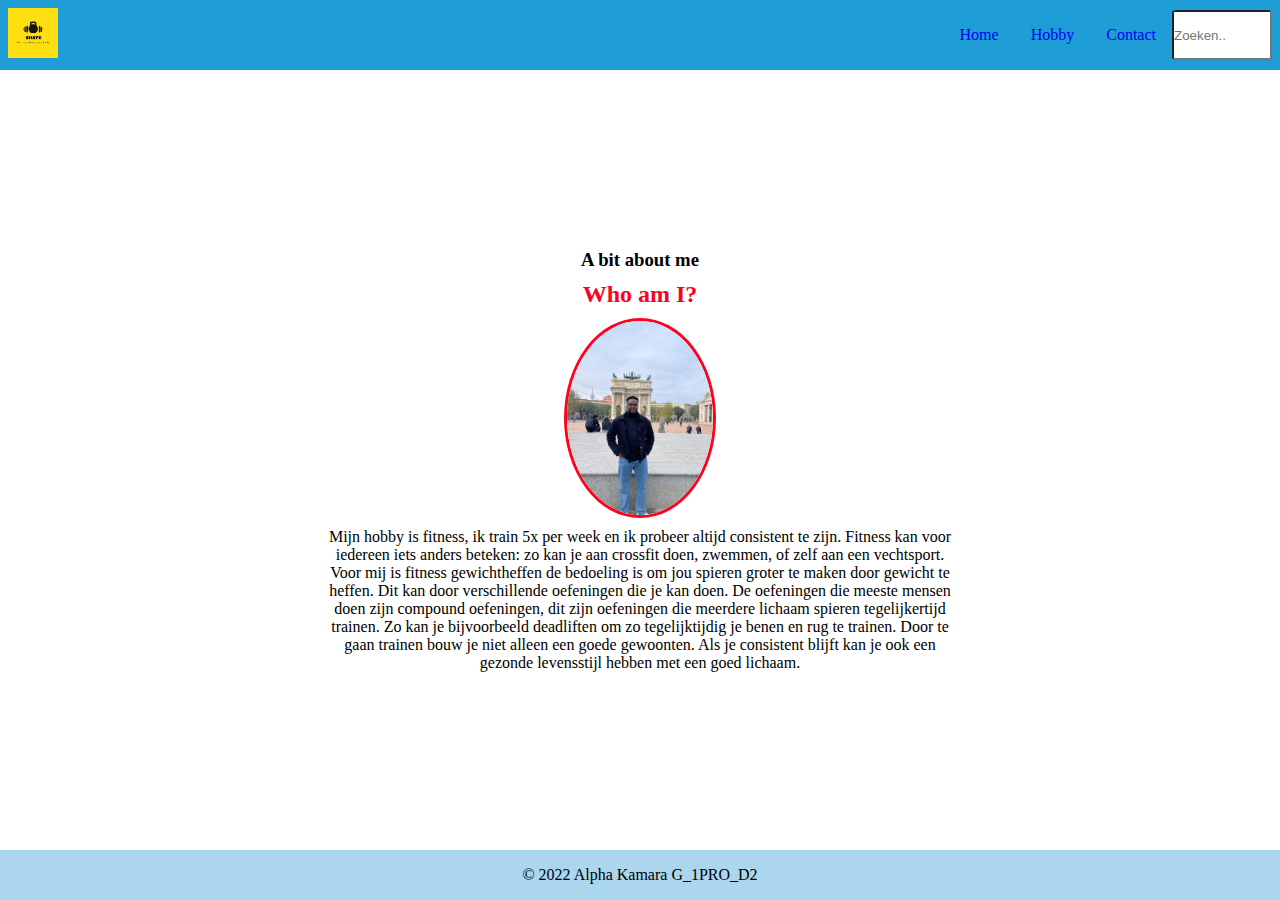
<file: index.html>
<!DOCTYPE html>
<html lang="en">
<head>
    <meta charset="UTF-8">
    <meta http-equiv="X-UA-Compatible" content="IE=edge">
    <meta name="viewport" content="width=device-width, initial-scale=1.0">
    <title>Alpha Kamara </title>
    <link rel="stylesheet" href="/css/style.css">
</head>
<body>
    <nav class="nav">
        <figure>
            <a href="/index.html" ><img src="/assets/logo.jpeg" alt="mijn foto logo" class="logo" ></a>
        </figure>
        <ul class="navItems">
            <li class="navItem"> <a class="linkText" href="/index.html">Home</a> </li>
            <li class="navItem"> <a class="linkText" href="/hobby.html">Hobby</a></li>
            <li class="navItem"> <a class="linkText" href="/contact.html">Contact</a></li>
            <input class="navItem" id="searchB" type="text" placeholder="Zoeken.."/>
        </ul>
    </nav>
    <main class="main">
        <section class="home-content">

            <h3>A bit about me</h3>
            <h2 id="txt-who">Who am I? </h2>
            <img src="/assets/ik.jpg" alt="mijn profiel" class="home-foto">
            <p id="txt-info">
                Mijn hobby is fitness, ik train 5x per week en ik probeer altijd consistent te zijn.
                Fitness kan voor iedereen iets anders beteken: zo kan je aan crossfit doen, zwemmen, of zelf aan een
                vechtsport. Voor mij is fitness gewichtheffen de bedoeling is om jou spieren groter te maken door
                gewicht te heffen. Dit kan door verschillende oefeningen die je kan doen.
                De oefeningen die meeste mensen doen zijn compound oefeningen, dit zijn oefeningen die meerdere lichaam
                spieren tegelijkertijd trainen. Zo kan je bijvoorbeeld deadliften om zo tegelijktijdig je benen en rug
                te trainen. Door te gaan trainen bouw je niet alleen een goede gewoonten. Als je consistent blijft kan
                je ook een gezonde levensstijl hebben met een goed lichaam.

            </p>
        </section>
    </main>
    <aside></aside>
    <footer class="footer">
        <p>&copy; 2022 Alpha Kamara G_1PRO_D2</p>
    </footer>
</body>
</html>
</file>
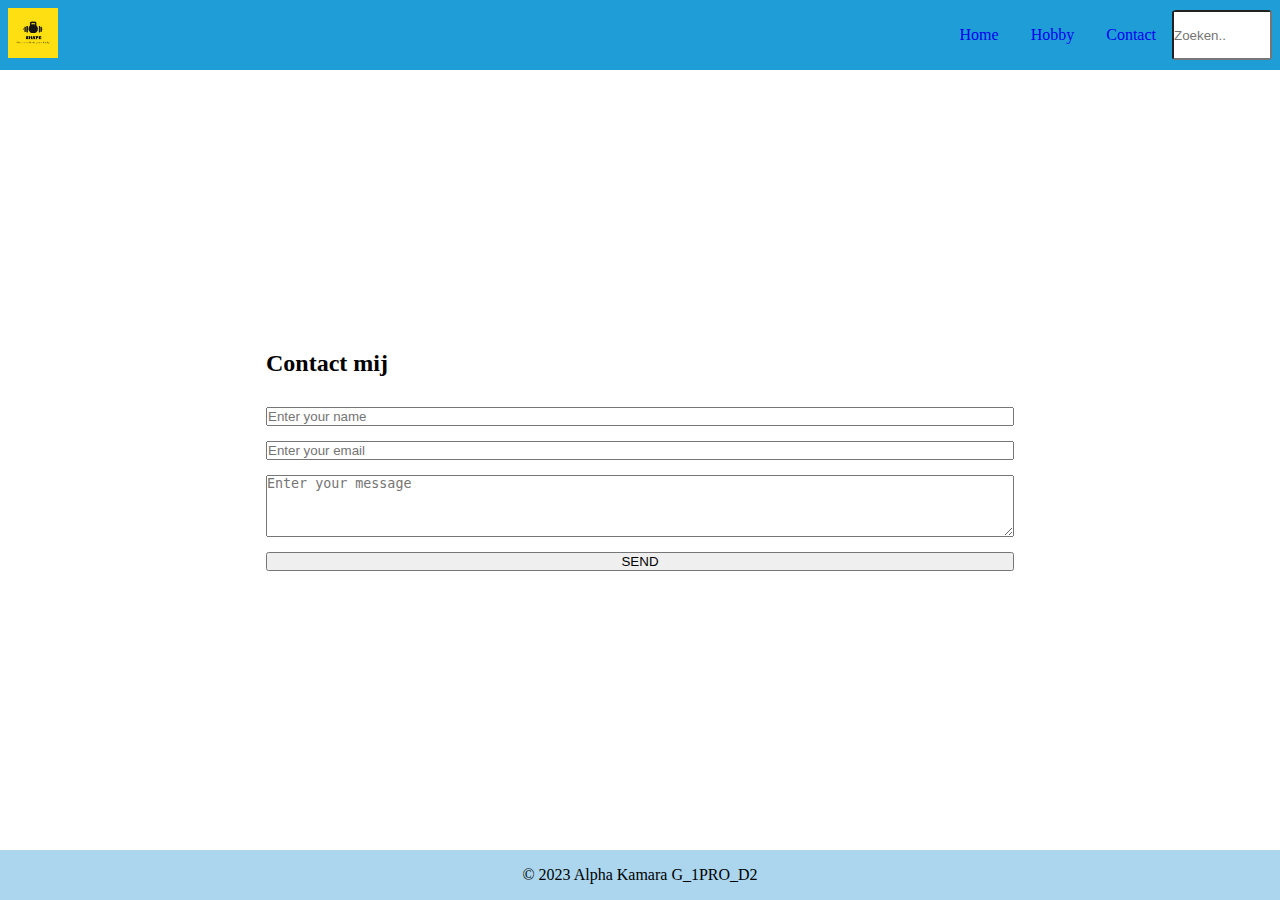
<file: contact.html>
<!DOCTYPE html>
<html lang="en">
<head>
    <meta charset="UTF-8">
    <meta http-equiv="X-UA-Compatible" content="IE=edge">
    <meta name="viewport" content="width=device-width, initial-scale=1.0">
    <title>Alpha Kamara </title>
    <link rel="stylesheet" href="/css/style.css">
    <script src="js/scripts.js"></script>
</head>
<body>
    <nav class="nav">
        <figure>
            <a href="/index.html" ><img src="/assets/logo.jpeg" alt="mijn foto logo" class="logo" ></a>
        </figure>
        <ul class="navItems">
            <li class="navItem"> <a class="linkText" href="/index.html">Home</a> </li>
            <li class="navItem"> <a class="linkText" href="/hobby.html">Hobby</a></li>
            <li class="navItem"> <a class="linkText" href="/contact.html">Contact</a></li>
            <input class="navItem" id="searchB" type="text" placeholder="Zoeken.."/>
        </ul>
    </nav>
    <main class="main">
        <form id="form-contact">
            <h2>Contact mij</h2>
            <h3>
                <span id="confirm">
            </h3>
            <input id="txt_name" type="text" Required="required" placeholder="Enter your name">
            <input id="txt_email" type="text" Required="required" placeholder="Enter your email">
            <textarea id="txt_message" rows="4" cols="20" Required="required"
                placeholder="Enter your message"></textarea>
            <input type="submit" id="btn_send"  value="SEND" onclick="sendMessage()">
        </form>
    </main>
    <footer class="footer">
        <p>&copy; 2023 Alpha Kamara G_1PRO_D2</p>
    </footer>
</body>
</html>
</file>
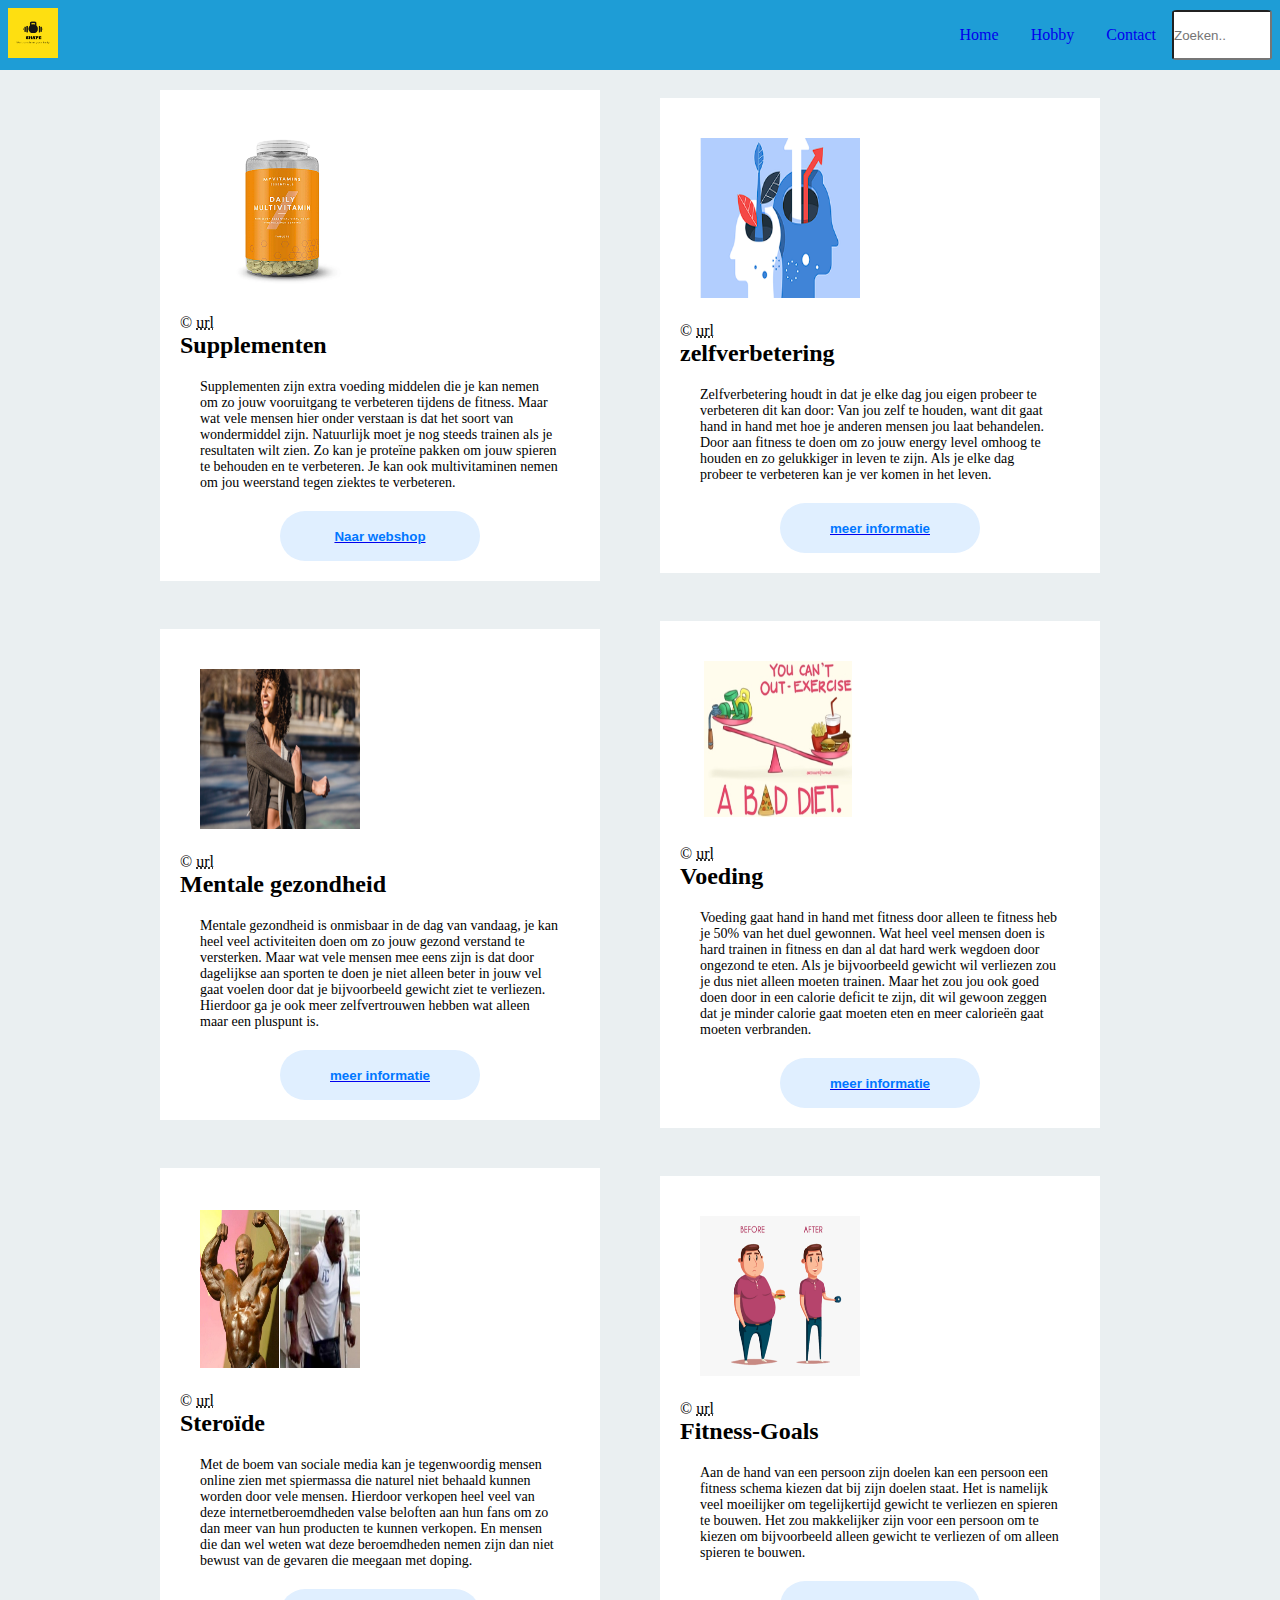
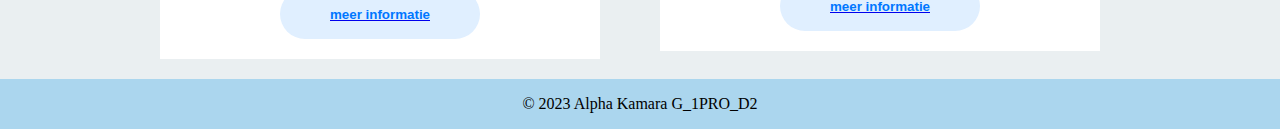
<file: hobby.html>
<!DOCTYPE html>
<html lang="en">
<head>
    <meta charset="UTF-8">
    <meta http-equiv="X-UA-Compatible" content="IE=edge">
    <meta name="viewport" content="width=device-width, initial-scale=1.0">
    <title>Alpha Kamara </title>
    <link rel="stylesheet" href="/css/style.css">
</head>
<body id="hobby-body">
    <nav class="nav">
        <figure>
            <a href="/index.html"><img src="/assets/logo.jpeg" alt="mijn foto logo" class="logo"></a>
            <figcaption></figcaption>
        </figure>
        <ul class="navItems">
            <li class="navItem"> <a class="linkText" href="/index.html">Home</a> </li>
            <li class="navItem"> <a class="linkText" href="/hobby.html">Hobby</a></li>
            <li class="navItem"> <a class="linkText" href="/contact.html">Contact</a></li>
            <input class="navItem" id="searchB" type="text" placeholder="Zoeken.." />
        </ul>
    </nav>
    <main id="hobby-main">
        <section class="hobby-body">
            <section class="card">
                <figure>
                    <img src="/assets/supp.PNG" alt="Supplementen" class="hobby-foto">
                    <figcaption> &#169; <abbr title="https://static.thcdn.com/images/large/webp//productimg/1600/1600/10530943-1224889444460882.jpg">url</abbr></figcaption>
                </figure>
                <article>
                    <h2>Supplementen</h2>
                    <p class="p-hobby">
                        Supplementen zijn extra voeding middelen die je kan nemen om zo jouw vooruitgang te verbeteren
                        tijdens
                        de fitness. Maar wat vele mensen hier onder verstaan is dat het soort van wondermiddel zijn.
                        Natuurlijk
                        moet je nog steeds trainen als je resultaten wilt zien. Zo kan je proteïne pakken om jouw
                        spieren te
                        behouden en te verbeteren. Je kan ook multivitaminen nemen om jou weerstand tegen ziektes te
                        verbeteren.
                    </p>
                    <a href="/supplementShop.html"> <input type="submit" class="btn_hobby" value="Naar webshop"></a>

                </article>
            </section>
        </section>
        <section class="hobby-body">
            <section class="card">
                <figure>
                    <img src="/assets/zelfbetering.PNG" alt="Supplementen" class="hobby-foto">
                    <figcaption> &#169; <abbr title="https://healthyhispanicliving.com/lifestyle/self_advocacy/20_self_improvement_tips_that_will_change_your_life/">url</abbr> </figcaption>
                </figure>
                <article>
                    <h2>zelfverbetering</h2>
                    <p class="p-hobby">
                        Zelfverbetering houdt in dat je elke dag jou eigen probeer te verbeteren dit kan door:
                        Van jou zelf te houden, want dit gaat hand in hand met hoe je anderen mensen jou laat
                        behandelen.
                        Door aan fitness te doen om zo jouw energy level omhoog te houden en zo gelukkiger in leven te
                        zijn.
                        Als
                        je elke dag probeer te verbeteren kan je ver komen in het leven.
                    </p>
                    <a href="/zelfVerbetering.html"> <input type="submit" class="btn_hobby" value="meer informatie"></a>
                </article>
            </section>
        </section>
        <section class="hobby-body">
            <section class="card">
                <figure>
                    <img src="/assets/mental.png" alt="Supplementen" class="hobby-foto">
                    <figcaption>&#169; <abbr title="https://www.bodybuilding.com/images/2021/june/these-workouts-are-how-strong-women-get-built-header-700xh.jpg">url</abbr></figcaption>
                </figure>
                <article>
                    <h2>Mentale gezondheid</h2>
                    <p class="p-hobby">
                        Mentale gezondheid is onmisbaar in de dag van vandaag, je kan heel veel activiteiten doen om zo
                        jouw
                        gezond verstand te versterken.
                        Maar wat vele mensen mee eens zijn is dat door dagelijkse aan sporten te doen je niet alleen
                        beter
                        in
                        jouw vel gaat voelen door dat je bijvoorbeeld gewicht ziet te verliezen.
                        Hierdoor ga je ook meer zelfvertrouwen hebben wat alleen maar een pluspunt is.
                    </p>
                    <a href="/mentaleGezondheid.html"> <input type="submit" class="btn_hobby"
                            value="meer informatie"></a>
                </article>
            </section>
        </section>
        <section class="hobby-body">
            <section class="card">
                <figure>
                    <img src="/assets/voeding.png" alt="Supplementen" class="hobby-foto">
                    <figcaption>&#169; <abbr title="https://www.bodybuilding.com/images/2021/june/these-workouts-are-how-strong-women-get-built-header-700xh.jpg">url</abbr></figcaption>
                </figure>
                <article>
                    <h2>Voeding</h2>
                    <p class="p-hobby">
                        Voeding gaat hand in hand met fitness door alleen te fitness heb je 50% van het duel gewonnen.
                        Wat heel veel mensen doen is hard trainen in fitness en dan al dat hard werk wegdoen door
                        ongezond
                        te
                        eten. Als je bijvoorbeeld gewicht wil verliezen zou je dus niet alleen moeten trainen. Maar het
                        zou
                        jou
                        ook goed doen door in een calorie deficit te zijn, dit wil gewoon zeggen dat je minder calorie
                        gaat
                        moeten eten en meer calorieën gaat moeten verbranden.

                    </p>
                    <a href="/voeding.html"> <input type="submit" class="btn_hobby" value="meer informatie"></a>
                </article>
            </section>
        </section>
        <section class="hobby-body">
            <section class="card">
                <figure>
                    <img src="/assets/steroide.png" alt="steroide" class="hobby-foto">
                    <figcaption>&#169; <abbr title="https://upload.wikimedia.org/wikipedia/commons/thumb/d/df/Trimethyl_steroid-nomenclature.png/300px-Trimethyl_steroid-nomenclature.pngFigure ">url</abbr></figcaption>
                </figure>
                <article>
                    <h2> Steroïde</h2>
                    <p class="p-hobby">
                        Met de boem van sociale media kan je tegenwoordig mensen online zien met spiermassa die naturel
                        niet behaald kunnen worden door vele mensen. Hierdoor verkopen heel veel van deze
                        internetberoemdheden valse beloften aan hun fans om zo dan meer van hun producten te kunnen
                        verkopen. En mensen die dan wel weten wat deze beroemdheden nemen zijn dan niet bewust van de
                        gevaren die meegaan met doping.
                    </p>
                    <a href="/steroide.html"> <input type="submit" class="btn_hobby" value="meer informatie"></a>
                </article>
            </section>
        </section>
        <section class="hobby-body">
            <section class="card">
                <figure>
                    <img src="/assets/goals.png" alt="Supplementen" class="hobby-foto">
                    <figcaption> &#169; <abbr title="https://www.bodybuilding.com/images/2021/june/these-workouts-are-how-strong-women-get-built-header-700xh.jpg">url</abbr></figcaption>
                </figure>
                <article>
                    <h2> Fitness-Goals</h2>
                    <p class="p-hobby">
                        Aan de hand van een persoon zijn doelen kan een persoon een fitness schema kiezen dat bij zijn
                        doelen
                        staat. Het is namelijk veel moeilijker om tegelijkertijd gewicht te verliezen en spieren te
                        bouwen.
                        Het
                        zou makkelijker zijn voor een persoon om te kiezen om bijvoorbeeld alleen gewicht te verliezen
                        of om
                        alleen spieren te bouwen.
                    </p>
                    <a href="/goals.html"> <input type="submit" class="btn_hobby" value="meer informatie"></a>
                </article>
            </section>
        </section>
        </section>
    </main>
    <footer class="footer">
        <p>&copy; 2023 Alpha Kamara G_1PRO_D2</p>
    </footer>
</body>
</html>
</file>
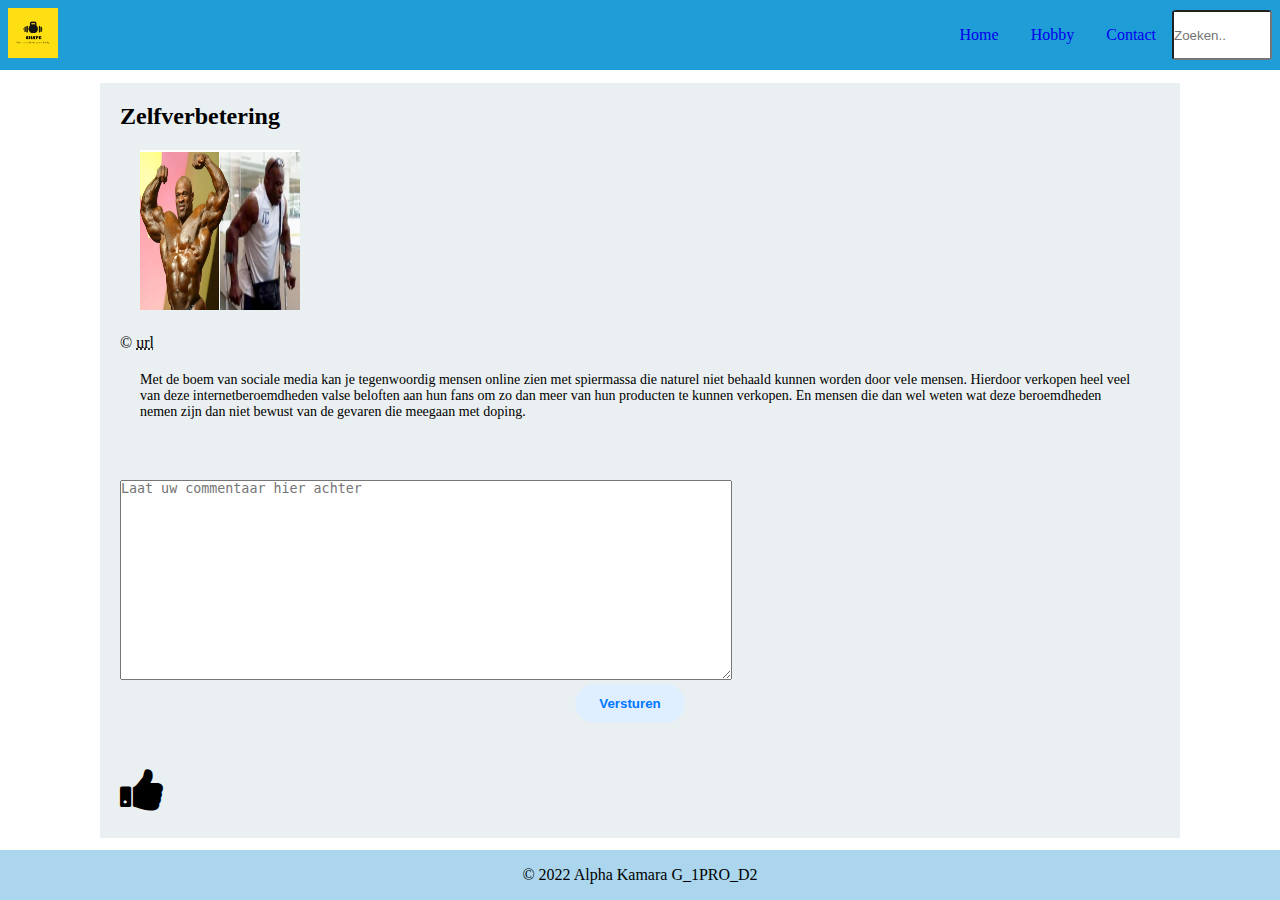
<file: steroide.html>
<!DOCTYPE html>
<html lang="en">
<head>
    <meta charset="UTF-8">
    <meta http-equiv="X-UA-Compatible" content="IE=edge">
    <meta name="viewport" content="width=device-width, initial-scale=1.0">
    <link rel="stylesheet" href="https://cdnjs.cloudflare.com/ajax/libs/font-awesome/4.7.0/css/font-awesome.min.css">
    <title>Alpha Kamara </title>
    <link rel="stylesheet" href="/css/style.css">
</head>
<body>
    <nav class="nav">
        <figure>
            <a href="/index.html"><img src="/assets/logo.jpeg" alt="mijn foto logo" class="logo"></a>
        </figure>
        <ul class="navItems">
            <li class="navItem"> <a class="linkText" href="/index.html">Home</a> </li>
            <li class="navItem"> <a class="linkText" href="/hobby.html">Hobby</a></li>
            <li class="navItem"> <a class="linkText" href="/contact.html">Contact</a></li>
            <input class="navItem" id="searchB" type="text" placeholder="Zoeken.." />
        </ul>
    </nav>
    <main class="main-voeding">
        <section class="detail-content">
            <h2>Zelfverbetering</h2>
            <figure>
                <img src="/assets/steroide.png" alt="steroide" class="hobby-foto">
                <figcaption>&#169; <abbr title="https://upload.wikimedia.org/wikipedia/commons/thumb/d/df/Trimethyl_steroid-nomenclature.png/300px-Trimethyl_steroid-nomenclature.pngFigure ">url</abbr></figcaption>
            </figure>
            <p class="p-hobby">
                Met de boem van sociale media kan je tegenwoordig mensen online zien met spiermassa die naturel
                        niet behaald kunnen worden door vele mensen. Hierdoor verkopen heel veel van deze
                        internetberoemdheden valse beloften aan hun fans om zo dan meer van hun producten te kunnen
                        verkopen. En mensen die dan wel weten wat deze beroemdheden nemen zijn dan niet bewust van de
                        gevaren die meegaan met doping.
            </p>
        </section>
        <section class="comment-content">
            <form>
                <textarea name="bericht" id="bericht" placeholder="Laat uw commentaar hier achter"></textarea>
                <button type="submit" id="btnBericht" onclick="popBericht()">Versturen</button>
            </form>
        </section>
        <section id="btnLike">
            <div class="fa-3x">
                <i class="fa fa-thumbs-up hover-animation"></i>
            </div>
        </section>
    </main>
    <aside></aside>
    <footer class="footer">
        <p>&copy; 2022 Alpha Kamara G_1PRO_D2</p>
    </footer>
</body>
</html>
</file>
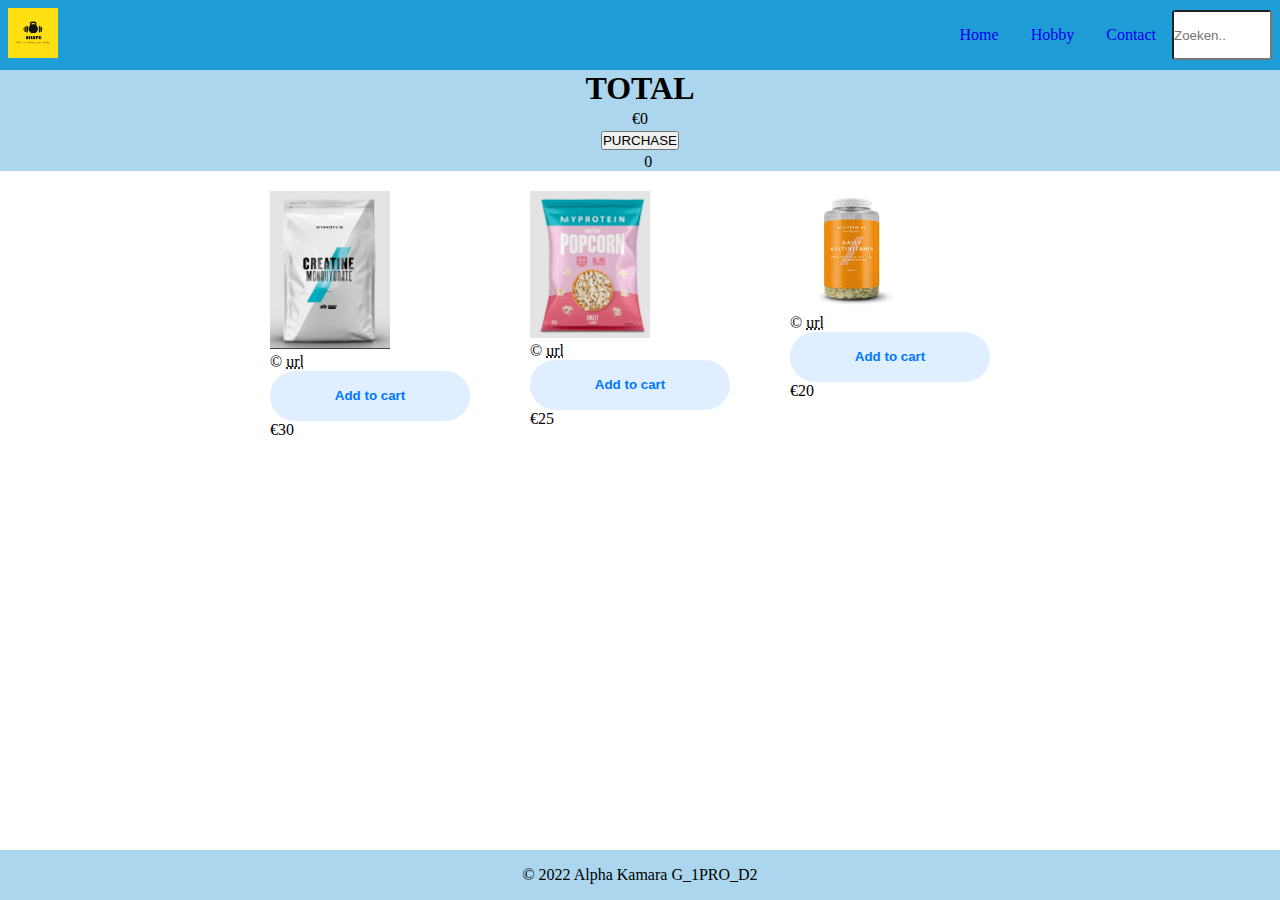
<file: supplementShop.html>
<!DOCTYPE html>
<html lang="en">
<head>
  <meta charset="UTF-8">
  <meta http-equiv="X-UA-Compatible" content="IE=edge">
  <meta name="viewport" content="width=device-width, initial-scale=1.0">
  <link rel="stylesheet" href="https://cdnjs.cloudflare.com/ajax/libs/font-awesome/4.7.0/css/font-awesome.min.css">
  <title>Alpha Kamara </title>
  <link rel="stylesheet" href="/css/style.css">
</head>
<body id="supp-body">
  <nav class="nav">
    <figure>
      <a href="/index.html"><img src="/assets/logo.jpeg" alt="mijn foto logo" class="logo"></a>
    </figure>
    <ul class="navItems">
      <li class="navItem"> <a class="linkText" href="/index.html">Home</a> </li>
      <li class="navItem"> <a class="linkText" href="/hobby.html">Hobby</a></li>
      <li class="navItem"> <a class="linkText" href="/contact.html">Contact</a></li>
      <input class="navItem" id="searchB" type="text" placeholder="Zoeken.." />
    </ul>
  </nav>
  <main class="main">
    <section class="supplement-content">
      <article class="cart-modal-overlay">
        <div class="cart-modal">
          <div class="product-rows">
          </div>
          <div class="total">
            <h1 class="cart-total">TOTAL</h1>
            <span class="total-price">€0</span>
            <button class="purchase-btn">PURCHASE</button>
            <div class="cart-btn">
              <i id="cart" class="fas fa-shopping-cart"></i>
              <span class="cart-quantity">0</span>
            </div>
          </div>
        </div>
      </article>
      <!--  products  -->
      <section class="items-container">
        <article class="card-0 card">
          <figure>
            <img src="/assets/protein.png" alt="Supplementen" class="product-image">
            <figcaption> &#169; <abbr title="https://static.thcdn.com/images/large/webp//productimg/1600/1600/10530943-1224889444460882.jpg">url</abbr></figcaption>
        </figure>
          <button class="add-to-cart btn_hobby">Add to cart</button>
          <span class="product-price">€30</span>
        </article>

        <article class="card-1 card">
          <figure>
            <img src="/assets/proteinPop.png" alt="Supplementen" class="product-image">
            <figcaption> &#169; <abbr title="https://static.thcdn.com/images/large/webp//productimg/1600/1600/10530943-1224889444460882.jpg">url</abbr></figcaption>
        </figure>
          <button class="add-to-cart btn_hobby">Add to cart</button>
          <span class="product-price">€25</span>
        </article>
        <article class="card-2 card">
          <figure>
            <img src="/assets/supp.PNG" alt="Supplementen" class="product-image">
            <figcaption> &#169; <abbr title="https://static.thcdn.com/images/large/webp//productimg/1600/1600/10530943-1224889444460882.jpg">url</abbr></figcaption>
        </figure>
          <button class="add-to-cart btn_hobby">Add to cart</button>
          <span class="product-price">€20</span>
        </article>
      </section>
    </section>
  </main>
  <aside></aside>
  <footer class="footer">
    <p>&copy; 2022 Alpha Kamara G_1PRO_D2</p>
  </footer>
  <script src="js/scripts.js"></script>
</body>
</html>
</file>
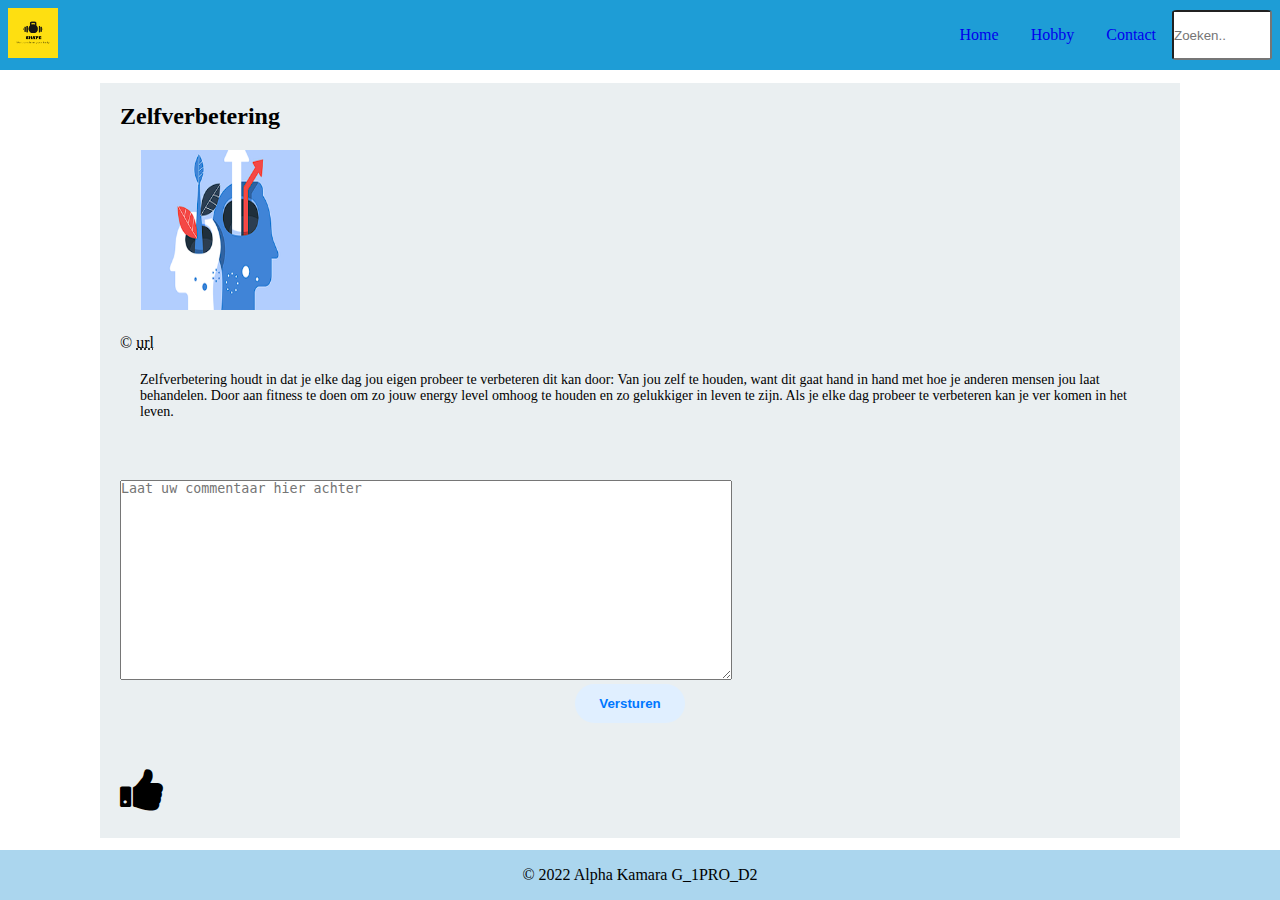
<file: zelfVerbetering.html>
<!DOCTYPE html>
<html lang="en">
<head>
    <meta charset="UTF-8">
    <meta http-equiv="X-UA-Compatible" content="IE=edge">
    <meta name="viewport" content="width=device-width, initial-scale=1.0">
    <link rel="stylesheet" href="https://cdnjs.cloudflare.com/ajax/libs/font-awesome/4.7.0/css/font-awesome.min.css">
    <title>Alpha Kamara </title>
    <link rel="stylesheet" href="/css/style.css">
</head>
<body>
    <nav class="nav">
        <figure>
            <a href="/index.html"><img src="/assets/logo.jpeg" alt="mijn foto logo" class="logo"></a>
        </figure>
        <ul class="navItems">
            <li class="navItem"> <a class="linkText" href="/index.html">Home</a> </li>
            <li class="navItem"> <a class="linkText" href="/hobby.html">Hobby</a></li>
            <li class="navItem"> <a class="linkText" href="/contact.html">Contact</a></li>
            <input class="navItem" id="searchB" type="text" placeholder="Zoeken.." />
        </ul>
    </nav>
    <main class="main-voeding">
        <section class="detail-content">
            <h2>Zelfverbetering</h2>
            <figure>
                <img src="/assets/zelfbetering.PNG" alt="Supplementen" class="hobby-foto">
                <figcaption> &#169; <abbr
                        title="https://healthyhispanicliving.com/lifestyle/self_advocacy/20_self_improvement_tips_that_will_change_your_life/">url</abbr>
                </figcaption>
            </figure>
            <p class="p-hobby">
                Zelfverbetering houdt in dat je elke dag jou eigen probeer te verbeteren dit kan door:
                Van jou zelf te houden, want dit gaat hand in hand met hoe je anderen mensen jou laat
                behandelen.
                Door aan fitness te doen om zo jouw energy level omhoog te houden en zo gelukkiger in leven te
                zijn.
                Als
                je elke dag probeer te verbeteren kan je ver komen in het leven.
            </p>
        </section>
        <section class="comment-content">
            <form>
                <textarea name="bericht" id="bericht" placeholder="Laat uw commentaar hier achter"></textarea>
                <button type="submit" id="btnBericht" onclick="popBericht()">Versturen</button>
            </form>
        </section>
        <section id="btnLike">
            <div class="fa-3x">
                <i class="fa fa-thumbs-up hover-animation"></i>
            </div>
        </section>
    </main>
    <aside></aside>
    <footer class="footer">
        <p>&copy; 2022 Alpha Kamara G_1PRO_D2</p>
    </footer>
</body>
</html>
</file>
<file: css/style.css>
*{
    padding: 0;
    margin: 0;
    box-sizing: border-box;
}
body{
    height: 100vh;
    display: grid;
    grid-template-rows: auto 1fr auto;
}
/*navbar ---------------*/
.nav{
    display: flex;
    justify-content: space-between;
    align-items: center;
    background-color: #1E9DD6;
    padding: .5rem;
}
.navItems{
    display: flex;
    list-style: none;
}
.navItem{
    padding: 1rem;
}
.linkText{
    text-decoration: none;
}
.logo{
    width: 50px;
    height: 50px;
}
.footer{
    text-align: center;
    padding: 1rem;
    background-color: #ABD6EE;
}
.home-foto{
    height: 200px;
    border-radius: 50%;
    border: #fc0320 solid;
}
.main{
    display: flex;
    
}
.home-content{
    gap: 10px;
    width: 50%;
    margin: auto auto;
    display: flex;
    flex-direction: column;
    align-items: center;
}
#txt-info{
    text-align: center;

}
#txt-who{
    color: #fc0320;
}

/*------------ contact ---------------------*/
#form-contact{
    gap: 15px;
    margin: auto;
    display: flex;
    flex-direction: column;
    width: 60%;
    padding: 10px;
}

/*----hobby -----------*/

#hobby-main{
    display: flex;
    justify-content: center;
    align-items: center;
    flex-wrap: wrap;
}
  #hobby-body{
    background-color: #EAEFF1;
    
  
  }
  .hobby-body{
   max-width: 500px;
   max-height: 200px;

   align-items: center;
   max-height: 50%;
   justify-content: space-evenly;
    padding-right: 20px;
    padding-left: 20px;
    padding-top: 20px;

    display: inline-flex;
    flex-wrap: wrap;
    
  }
  .card{
    background-color: white;
    padding: 20px;
   
    margin-right: 20px;
    padding-bottom: 20px;
    margin-bottom: 20px;
    
    
}

  .hobby-foto {
   width: 100%;
   padding: 20px;
   border-radius: 0rem;

  }

  .p-hobby{
    font-size: 14px;
    padding: 20px;
  }

  .btn_hobby{
    border: none;
    padding: 12px 24px;
    border-radius: 50px;
  
    font-weight: 600;
    color: #0077ff;
    background-color: #e0efff;
    margin:  auto;
  display: block;
  cursor: pointer;
  }
  


.hobby-foto{
    height: 200px;
    width: 200px;
}
.btn_hobby{
    height: 50px;
    width: 200px;
}

#searchB{
    border-radius: 5%;
    padding: 0;
    margin: 0;
    width: 100px;
}

/*----- voeding detail pagina styling ----*/
.main-voeding{
    display: inline-flexbox;
    align-content: center;
    background-color: #EAEFF1;
    margin: auto;
    max-width: 100%;
}

.detail-content{
    padding: 20px;
    max-width: 1080px;
    background-color:#EAEFF1;

    
}
.comment-content{
    padding: 20px;
    max-width: 1080px;
    margin-right: 20px;
    margin-bottom: auto;
    align-content: center;
    background-color: EAEFF1;

}
#bericht{
    width: 60%;
    height: 200px;
}
#btnBericht{
    border: none;
    padding: 12px 24px;
    border-radius: 50px;
  
    font-weight: 600;
    color: #0077ff;
    background-color: #e0efff;
    margin:  auto;
  display: block;
  cursor: pointer;

}
#btnLike{
    align-content:center;
    padding: auto;
    margin: 20px;
}

.fa-thumbs-up:hover{
    color: #fc0320;

    
}

/*--------------- map --------------------*/
#mapje{
    padding: 0;
    margin: 0;
    width: 100%;
    height: 20rem;
}
#map{
    height: 200px;
    
}

/*------------------- supp -------------------------- */
#supp-body{
    overflow: none;
}
.supplement-content{
width: 100%;
display: flex;
flex-direction: column;

}

.cart-modal-overlay{
    display: flex;
    justify-content: center;
    align-items:center;
  background-color: #ABD6EE;
  flex-wrap: wrap;
  min-width: 200px;

}

.cart-modal{
    display: flex;
    width: 100%;
    justify-content: center;

}

.product-rows{
    display: flex;
    
}

.product-row{
    display: flex;
    flex-direction: column;
    border: 2px  solid;
    margin: 5px;
    padding: 5px;
    align-items: center;
}
/*------- button van purchase--------*/
.total{
    display: flex;
    flex-direction: column;
    align-items: center;
    justify-content: center;
    gap:3px;
}

.card{
    min-width: 100px;
}
.cart-image{
    width: 100%;
    max-width: 50px;
    max-height: 50px;
}


.items-container{
    display: flex;
    justify-content: center;
    flex-wrap: wrap;
}

.product-image{
    height: auto;
    width: 100%;
    max-width: 120px;
}




.product-quantity{
    width: 60px;
}

/*---------- media queries -------------*/
@media only screen and (max-width: 720px){
    .cart-modal-overlay{
        flex-direction: column;
        align-items: center;
        

    }
    .cart-modal{
        flex-direction: column;
        align-items: center;
    }
    .product-rows{
        justify-content: center;
        flex-direction: column;
    }   
}
</file>
